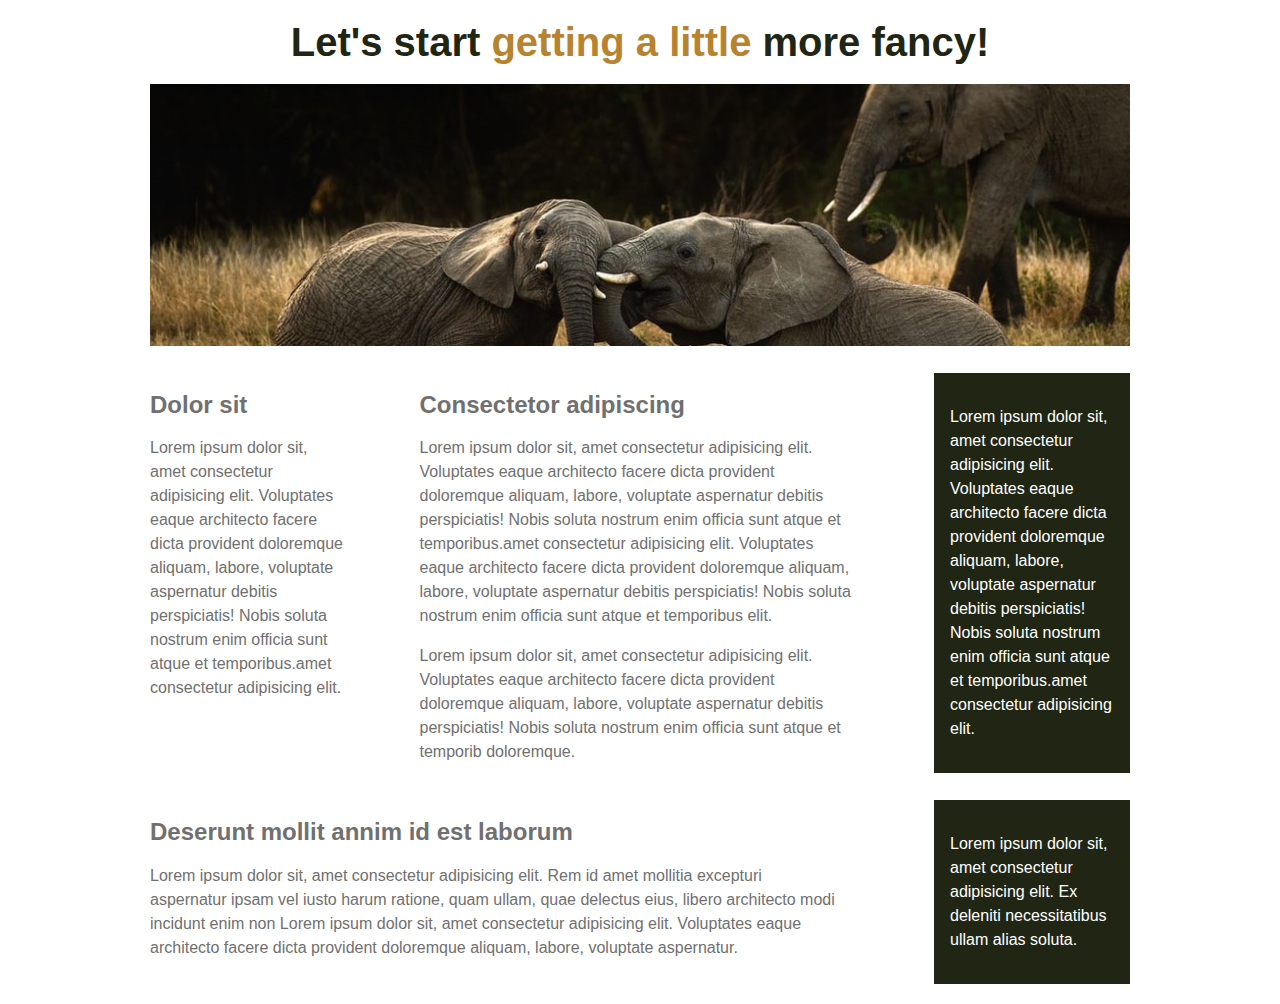
<file: template1/index.html>
<!DOCTYPE html>
<html lang="en">
  <head>
    <meta charset="UTF-8">
    <meta name="viewport" content="width=device-width, initial-scale=1.0">
    <link rel="stylesheet" href="style.css">
    <title>First</title>
  </head>
  <body>
    <div class="container">
      <h1>Let's start <span>getting a little</span> more fancy!</h1>
      <img src="../img/elephants.jpeg" alt="" class="image">
      <div class="columns">
        <div class="col1">
          <h2>Dolor sit</h2>
          <p>Lorem ipsum dolor sit, amet consectetur adipisicing elit. Voluptates eaque architecto facere dicta provident doloremque aliquam, labore, voluptate aspernatur debitis perspiciatis! Nobis soluta nostrum enim officia sunt atque et temporibus.amet consectetur adipisicing elit.</p>
        </div>
        <div class="col2">
          <h2>Consectetor adipiscing</h2>
          <p>Lorem ipsum dolor sit, amet consectetur adipisicing elit. Voluptates eaque architecto facere dicta provident doloremque aliquam, labore, voluptate aspernatur debitis perspiciatis! Nobis soluta nostrum enim officia sunt atque et temporibus.amet consectetur adipisicing elit. Voluptates eaque architecto facere dicta provident doloremque aliquam, labore, voluptate aspernatur debitis perspiciatis! Nobis soluta nostrum enim officia sunt atque et temporibus  elit.</p>
          <p>Lorem ipsum dolor sit, amet consectetur adipisicing elit. Voluptates eaque architecto facere dicta provident doloremque aliquam, labore, voluptate aspernatur debitis perspiciatis! Nobis soluta nostrum enim officia sunt atque et temporib doloremque.</p>
        </div>
        <div class="col1 dark">
          <p>Lorem ipsum dolor sit, amet consectetur adipisicing elit. Voluptates eaque architecto facere dicta provident doloremque aliquam, labore, voluptate aspernatur debitis perspiciatis! Nobis soluta nostrum enim officia sunt atque et temporibus.amet consectetur adipisicing elit.</p>
        </div>
      </div>
      <div class="columns">
        <div class="col3">
          <h2>Deserunt mollit annim id est laborum</h2>
          <p>Lorem ipsum dolor sit, amet consectetur adipisicing elit. Rem id amet mollitia excepturi aspernatur ipsam vel iusto harum ratione, quam ullam, quae delectus eius, libero architecto modi incidunt enim non Lorem ipsum dolor sit, amet consectetur adipisicing elit. Voluptates eaque architecto facere dicta provident doloremque aliquam, labore, voluptate aspernatur.</p>
        </div>
        <div class="col1 dark">
          <p>Lorem ipsum dolor sit, amet consectetur adipisicing elit. Ex deleniti necessitatibus ullam alias soluta.</p>
        </div>
      </div>
    </div>
  </body>
</html>
</file>
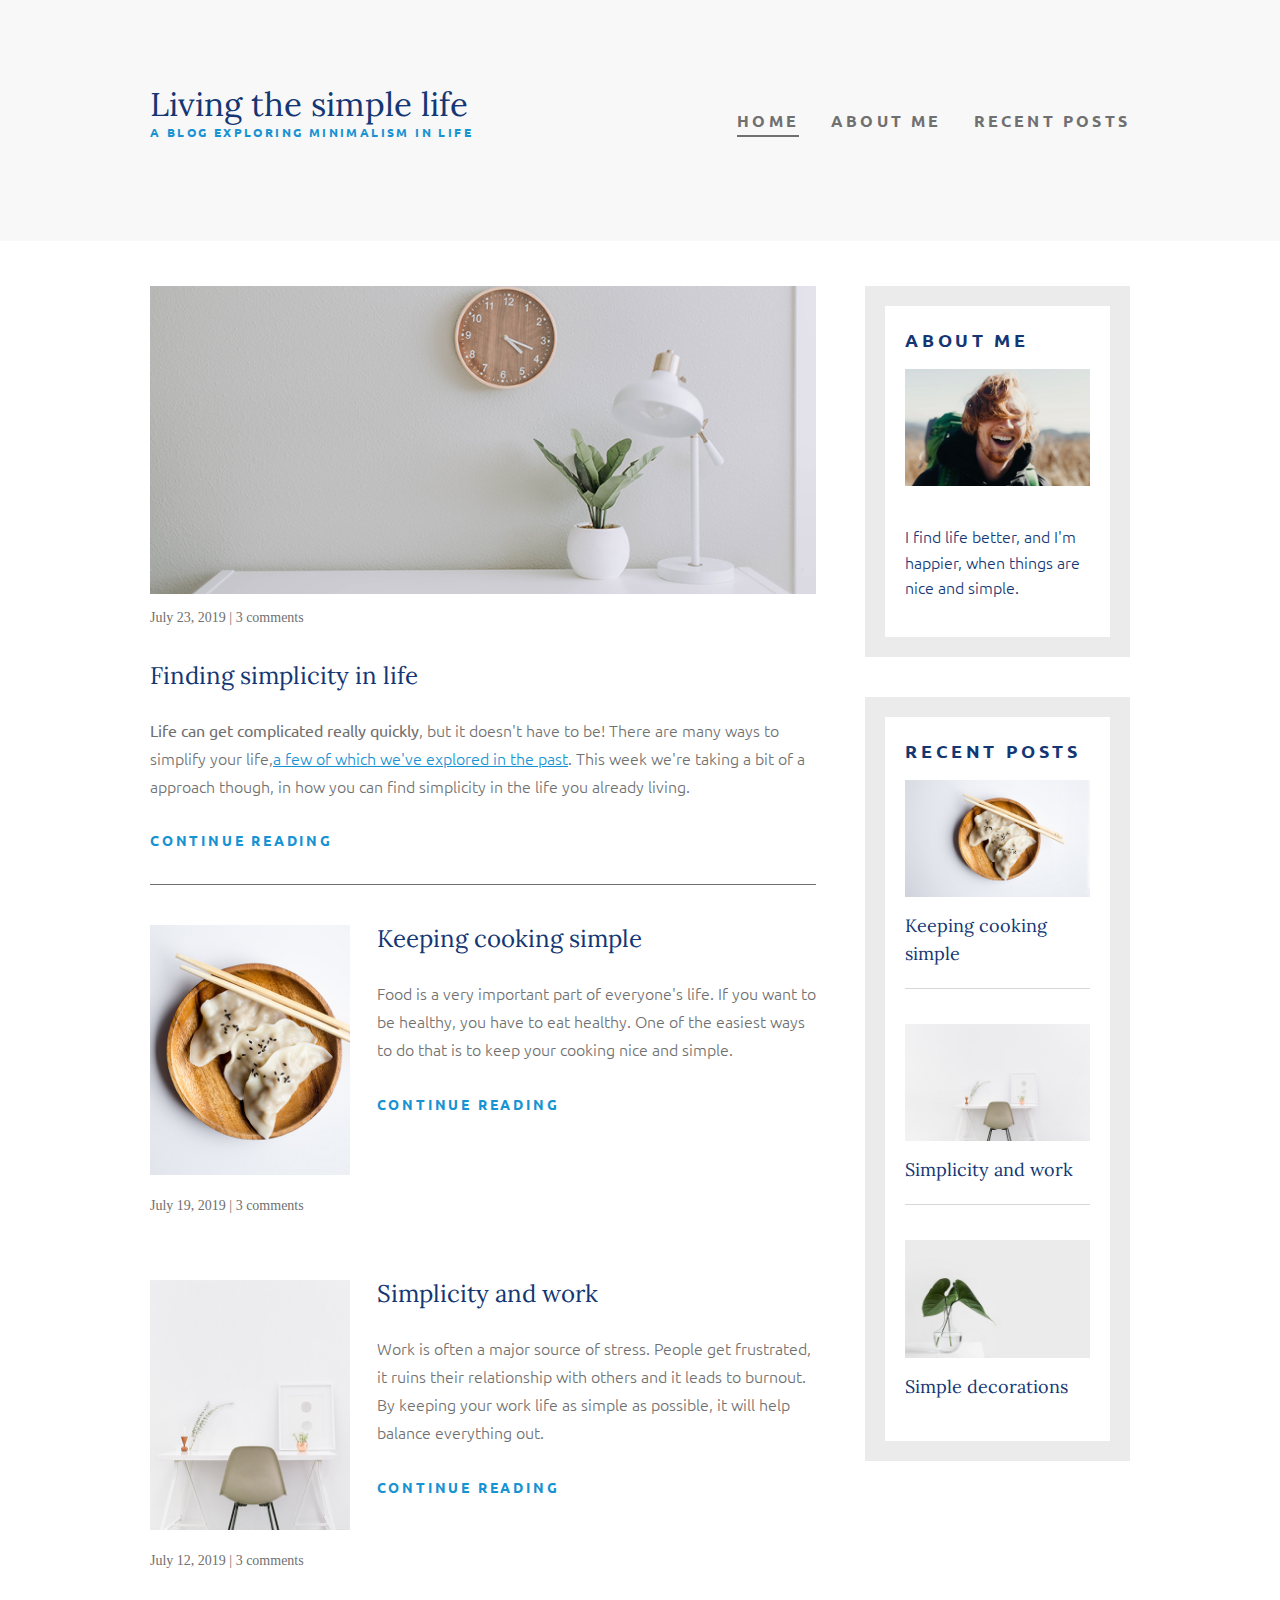
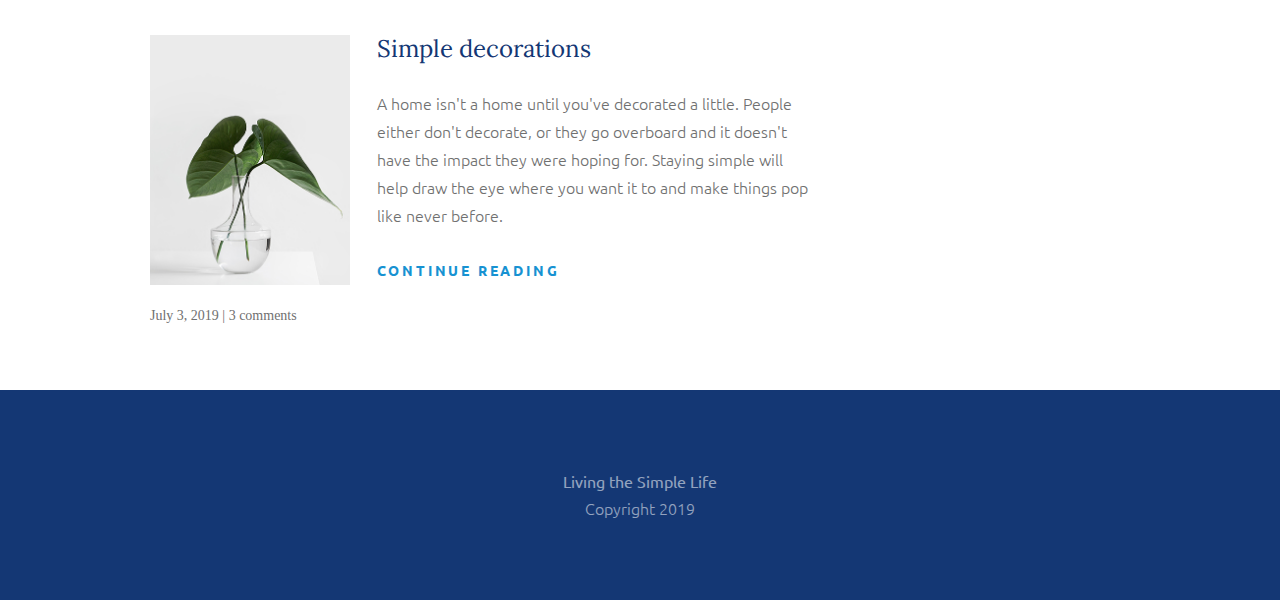
<file: template2/index.html>
<!DOCTYPE html>
<html lang="en">
  <head>
    <meta charset="UTF-8">
    <meta name="viewport" content="width=device-width, initial-scale=1.0">
    <link href="https://fonts.googleapis.com/css?family=Lora|Ubuntu:300,400,700&display-swap" rel="stylesheet">
    <link rel="stylesheet" href="style.css">
    <title>Living the simple life</title>
  </head>
  <body>
    <header>
      <div class="container container-flex">
        <div class="main-header">
          <h1>Living the simple life</h1>
          <p class="main-subtitle">A blog exploring minimalism in life</p>
        </div>
        <nav>
          <ul>
            <li><a href="index.html" class="current-page">Home</a></li>
            <li><a href="about.html">About me</a></li>
            <li><a href="recent-posts.html">Recent posts</a></li>
          </ul>
        </nav>
      </div>
    </header>

    <div class="container container-flex">
      <main role="main">

        <article class="article-featured">
          <h2 class="article-title">Finding simplicity in life</h2>
          <img src="../img/life.jpg" alt="" class="article-image">
          <p class="article-info">July 23, 2019 | 3 comments</p>
          <p class="article-body"><strong>Life can get complicated really quickly</strong>, but it doesn't have to be! There are many ways to simplify your life,<a href="#">a few of which we've explored in the past</a>. This week we're taking a bit of a approach though, in how you can find simplicity in the life you already living.</p>
          <a href="#" class="article-read-more">continue reading</a>
        </article>

        <article class="article-recent">
          <div class="article-recent-main">
            <h2 class="article-title">Keeping cooking simple</h2>
            <p class="article-body">Food is a very important part of everyone's life. If you want to be healthy, you have to eat healthy. One of the easiest ways to do that is to keep your cooking nice and simple.</p>
            <a href="#" class="article-read-more">continue reading</a>
          </div>
          <div class="article-recent-secondary">
            <img src="../img/food.jpg" alt="" class="article-image">
            <p class="article-info">July 19, 2019 | 3 comments</p>
          </div>
        </article>

        <article class="article-recent">
          <div class="article-recent-main">
            <h2 class="article-title">Simplicity and work</h2>
            <p class="article-body">Work is often a major source of stress. People get frustrated, it ruins their relationship with others and it leads to burnout. By keeping your work life as simple as possible, it will help balance everything out.</p>
            <a href="#" class="article-read-more">continue reading</a>
          </div>
          <div class="article-recent-secondary">
            <img src="../img/work.jpg" alt="" class="article-image article-image-work">
            <p class="article-info">July 12, 2019 | 3 comments</p>
          </div>
        </article>

        <article class="article-recent">
          <div class="article-recent-main">
            <h2 class="article-title">Simple decorations</h2>
            <p class="article-body">A home isn't a home until you've decorated a little. People either don't decorate, or they go overboard and it doesn't have the impact they were hoping for. Staying simple will help draw the eye where you want it to and make things pop like never before.</p>
            <a href="#" class="article-read-more">continue reading</a>
          </div>
          <div class="article-recent-secondary">
            <img src="../img/deco.jpg" alt="" class="article-image article-image-plant">
            <p class="article-info">July 3, 2019 | 3 comments</p>
          </div>
        </article>

      </main>

      <aside class="side-bar">
        <div class="sidebar-widget">
          <h2 class="widget-title widget-main-title">About me</h2>
          <img src="../img/about-me.jpg" alt="" class="widget-image">
          <p class="widget-body">I find life better, and I'm happier, when things are nice and simple.</p>
        </div>

        <div class="sidebar-widget">
          <h2 class="widget-title">Recent posts</h2>

          <div class="widget-recent-post">
            <h3 class="widget-recent-post-title">Keeping cooking simple</h3>
            <img src="../img/food.jpg" alt="" class="widget-image">
          </div>

          <div class="widget-recent-post">
            <h3 class="widget-recent-post-title">Simplicity and work</h3>
            <img src="../img/work.jpg" alt="" class="widget-image widget-image-work">
          </div>

          <div class="widget-recent-post">
            <h3 class="widget-recent-post-title">Simple decorations</h3>
            <img src="../img/deco.jpg" alt="" class="widget-image">
          </div>
          
        </div>
      </aside>
    </div> <!-- Container ends here -->
    <footer>
      <p><strong>Living the Simple Life</strong></p>
      <p>Copyright 2019</p>
    </footer>
  </body>
</html>
</file>
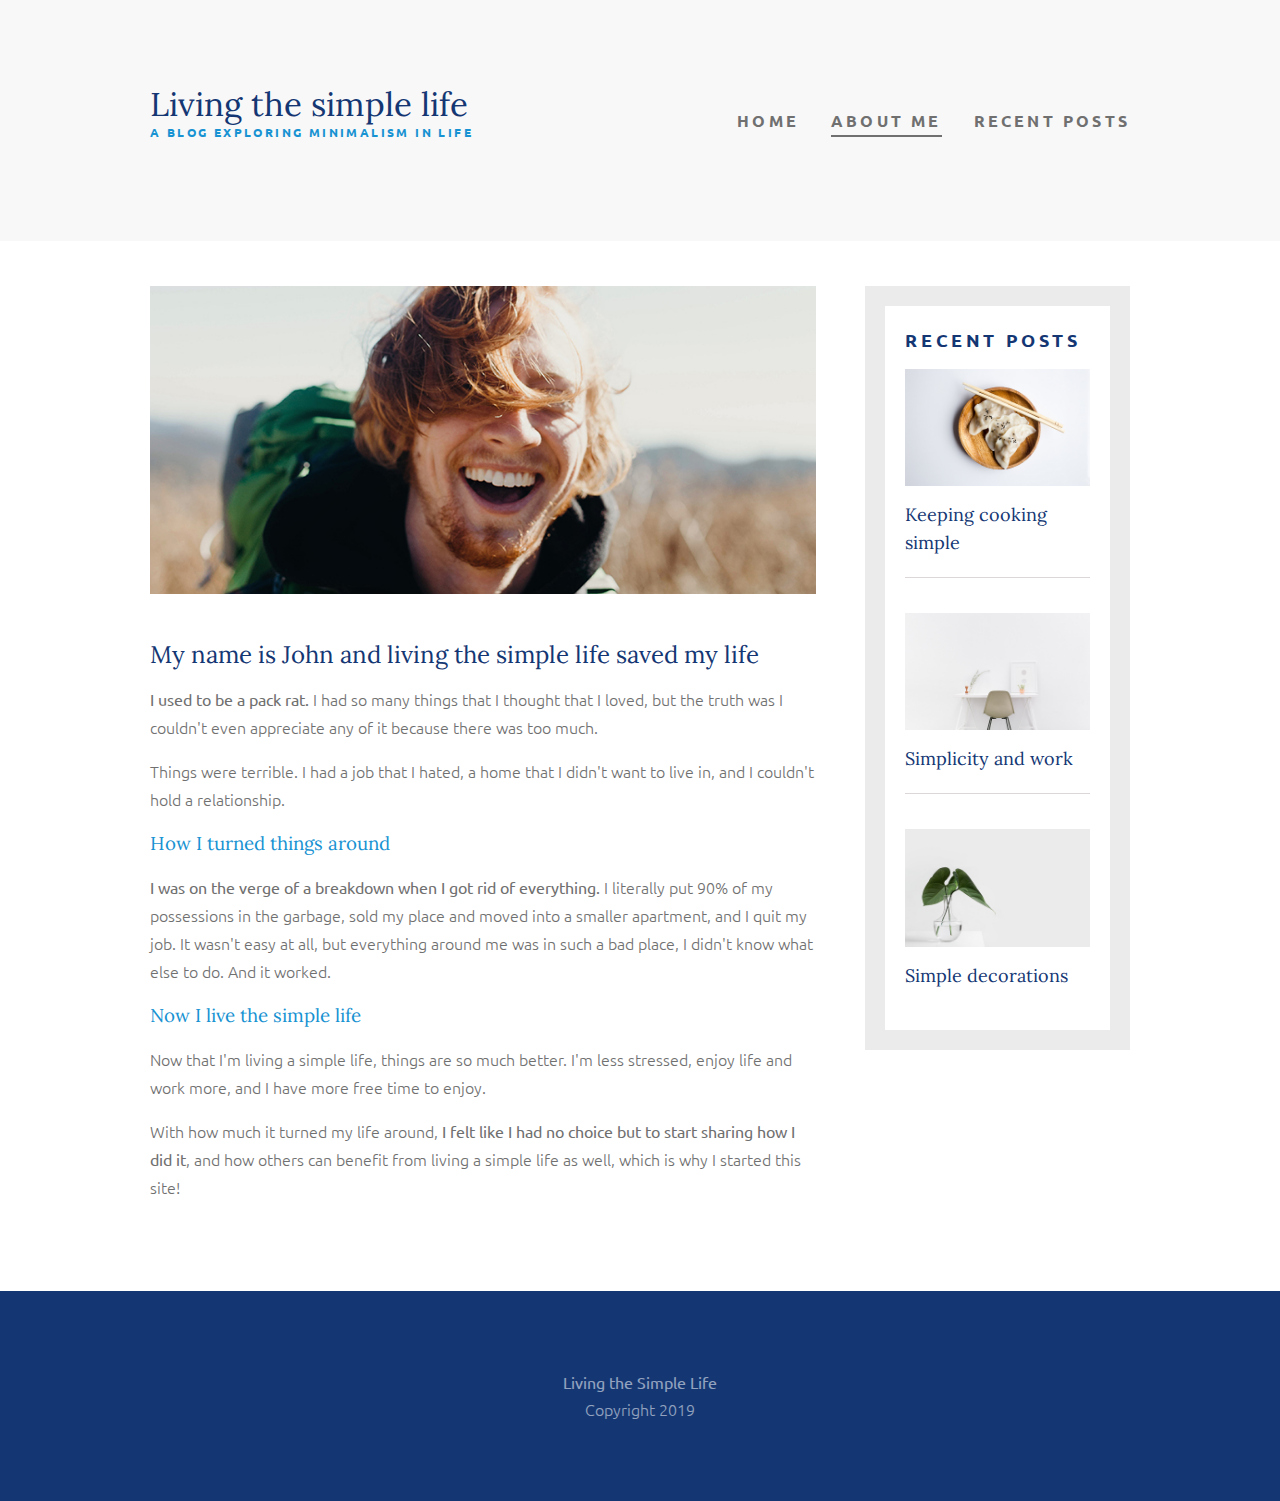
<file: template2/about.html>
<!DOCTYPE html>
<html lang="en">
  <head>
    <meta charset="UTF-8">
    <meta name="viewport" content="width=device-width, initial-scale=1.0">
    <link href="https://fonts.googleapis.com/css?family=Lora|Ubuntu:300,400,700&display-swap" rel="stylesheet">
    <link rel="stylesheet" href="style.css">
    <title>Living the simple life</title>
  </head>
  <body>
    <header>
      <div class="container container-flex">
        <div class="main-header">
          <h1>Living the simple life</h1>
          <p class="main-subtitle">A blog exploring minimalism in life</p>
        </div>
        <nav>
          <ul>
            <li><a href="index.html">Home</a></li>
            <li><a href="about.html" class="current-page">About me</a></li>
            <li><a href="recent-posts.html">Recent posts</a></li>
          </ul>
        </nav>
      </div>
    </header>
    
    <div class="container container-flex">
      <main role="main">

        <img src="../img/about-me.jpg" alt="" class="about-me-image">
        <h2>My name is John and living the simple life saved my life</h2>
        <p><strong>I used to be a pack rat.</strong> I had so many things that I thought that I loved, but the truth was I couldn't even appreciate any of it because there was too much.</p>
        <p>Things were terrible. I had a job that I hated, a home that I didn't want to live in, and I couldn't hold a relationship.</p>

        <h3>How I turned things around</h3>
        <p><strong>I was on the verge of a breakdown when I got rid of everything.</strong> I literally put 90% of my possessions in the garbage, sold my place and moved into a smaller apartment, and I quit my job. It wasn't easy at all, but everything around me was in such a bad place, I didn't know what else to do. And it worked.</p>

        <h3>Now I live the simple life</h3>
        <p>Now that I'm living a simple life, things are so much better. I'm less stressed, enjoy life and work more, and I have more free time to enjoy.</p>
        <p class="about-me-p">With how much it turned my life around,<strong> I felt like I had no choice but to start sharing how I did it</strong>, and how others can benefit from living a simple life as well, which is why I started this site!</p>

      </main>

      <aside class="side-bar">
        <div class="sidebar-widget">
          <h2 class="widget-title">Recent posts</h2>

          <div class="widget-recent-post">
            <h3 class="widget-recent-post-title">Keeping cooking simple</h3>
            <img src="../img/food.jpg" alt="" class="widget-image">
          </div>

          <div class="widget-recent-post">
            <h3 class="widget-recent-post-title">Simplicity and work</h3>
            <img src="../img/work.jpg" alt="" class="widget-image widget-image-work">
          </div>

          <div class="widget-recent-post">
            <h3 class="widget-recent-post-title">Simple decorations</h3>
            <img src="../img/deco.jpg" alt="" class="widget-image">
          </div>
          
        </div>
      </aside>
    </div> <!-- Container ends here -->
    
    <footer class="about-me-footer">
      <p><strong>Living the Simple Life</strong></p>
      <p>Copyright 2019</p>
    </footer>

  </body>
</html>
</file>
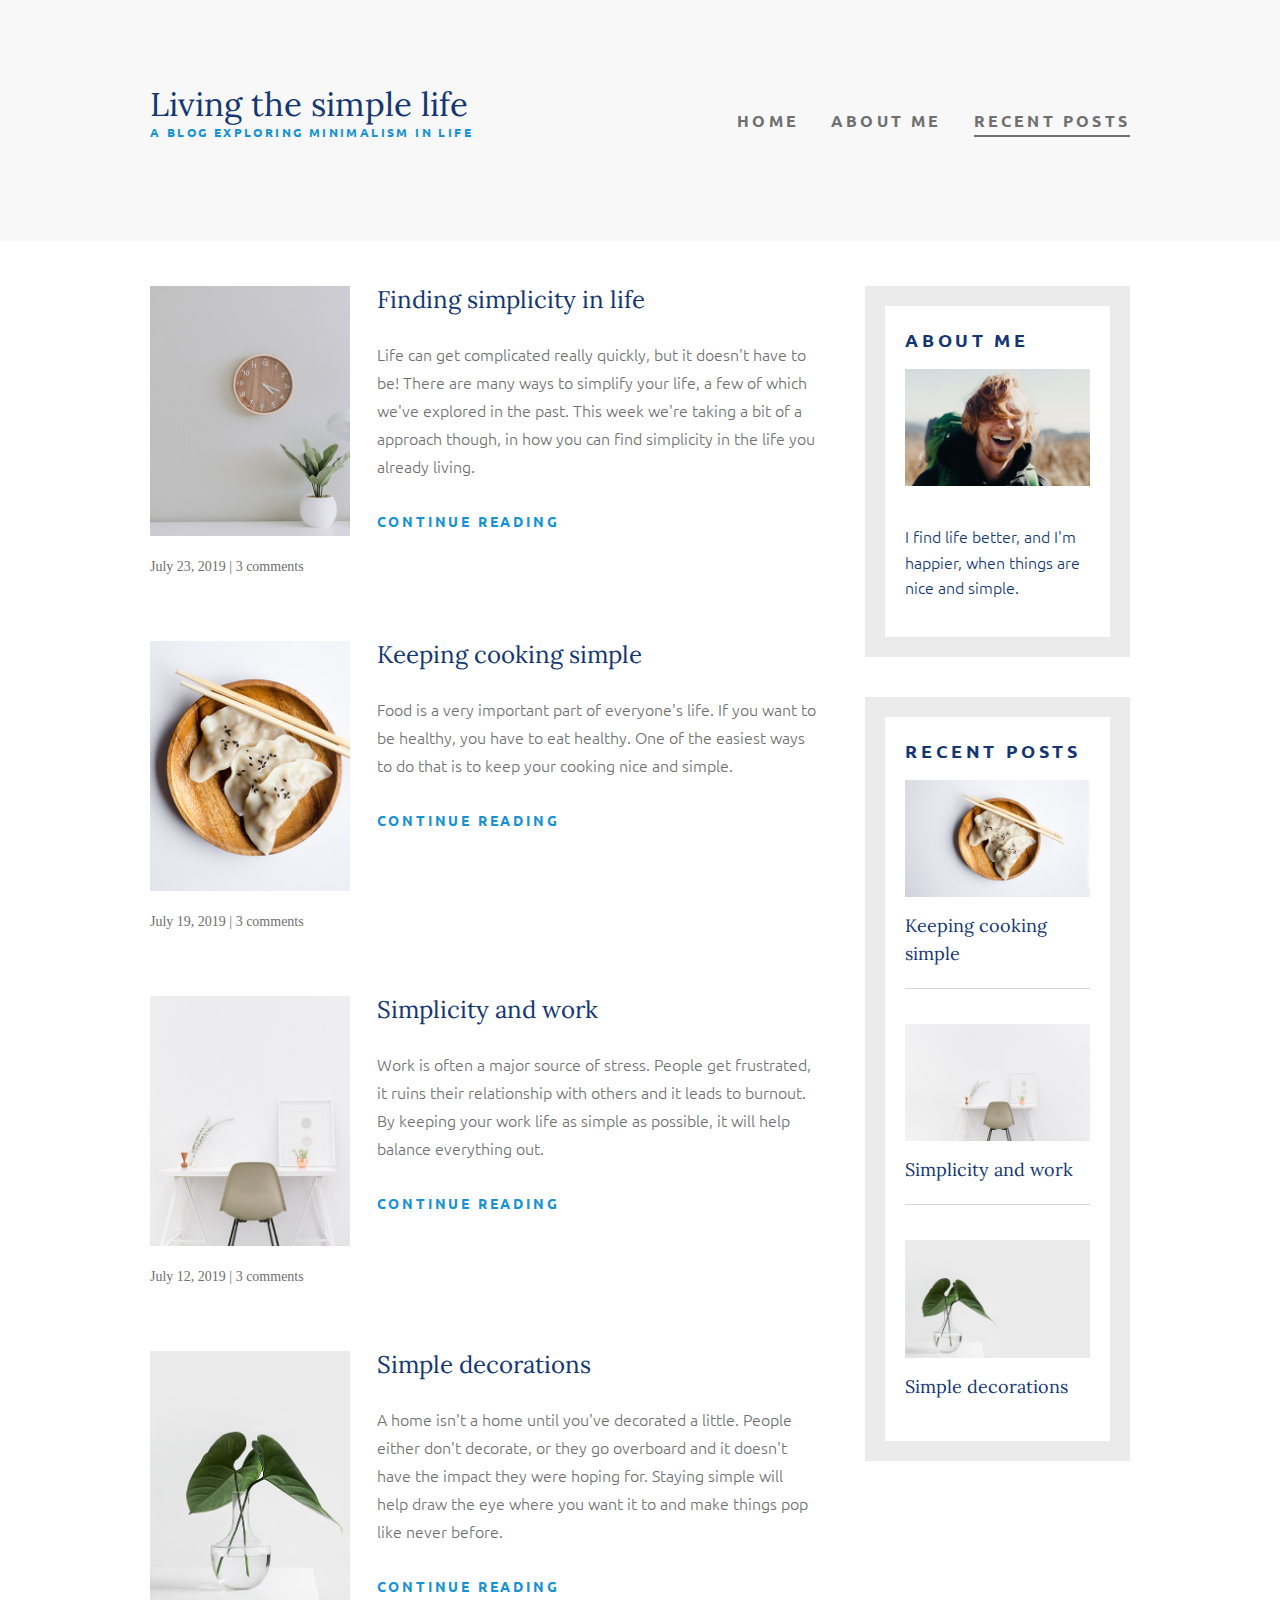
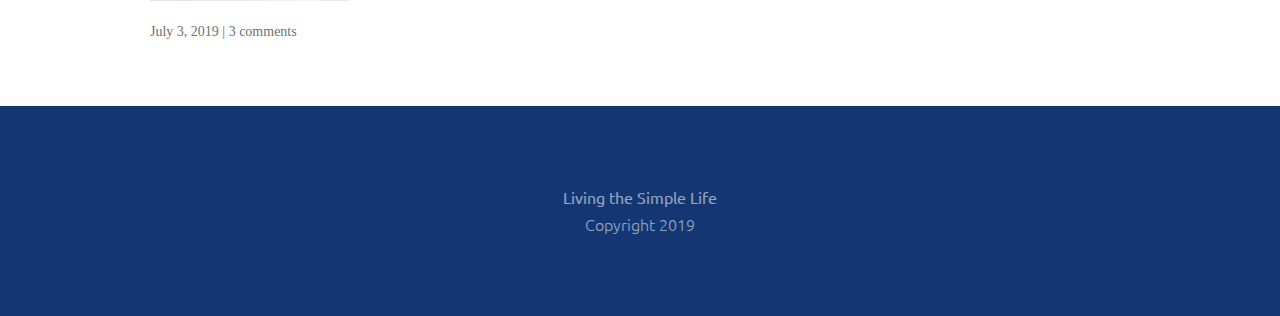
<file: template2/recent-posts.html>
<!DOCTYPE html>
<html lang="en">
  <head>
    <meta charset="UTF-8">
    <meta name="viewport" content="width=device-width, initial-scale=1.0">
    <link href="https://fonts.googleapis.com/css?family=Lora|Ubuntu:300,400,700&display-swap" rel="stylesheet">
    <link rel="stylesheet" href="style.css">
    <title>Living the simple life</title>
  </head>
  <body>
    <header>
      <div class="container container-flex">
        <div class="main-header">
          <h1>Living the simple life</h1>
          <p class="main-subtitle">A blog exploring minimalism in life</p>
        </div>
        <nav>
          <ul>
            <li><a href="index.html">Home</a></li>
            <li><a href="about.html">About me</a></li>
            <li><a href="recent-posts.html" class="current-page">Recent posts</a></li>
          </ul>
        </nav>
      </div>
    </header>

    <div class="container container-flex">
      <main role="main">

        <article class="article-recent">
          <div class="article-recent-main">
            <h2 class="article-title">Finding simplicity in life</h2>
            <p class="article-body">Life can get complicated really quickly, but it doesn't have to be! There are many ways to simplify your life, a few of which we've explored in the past. This week we're taking a bit of a approach though, in how you can find simplicity in the life you already living.</p>
            <a href="#" class="article-read-more">continue reading</a>
          </div>
          <div class="article-recent-secondary">
            <img src="../img/life.jpg" alt="" class="article-image">
            <p class="article-info">July 23, 2019 | 3 comments</p>
          </div>
        </article>

        <article class="article-recent">
          <div class="article-recent-main">
            <h2 class="article-title">Keeping cooking simple</h2>
            <p class="article-body">Food is a very important part of everyone's life. If you want to be healthy, you have to eat healthy. One of the easiest ways to do that is to keep your cooking nice and simple.</p>
            <a href="#" class="article-read-more">continue reading</a>
          </div>
          <div class="article-recent-secondary">
            <img src="../img/food.jpg" alt="" class="article-image">
            <p class="article-info">July 19, 2019 | 3 comments</p>
          </div>
        </article>

        <article class="article-recent">
          <div class="article-recent-main">
            <h2 class="article-title">Simplicity and work</h2>
            <p class="article-body">Work is often a major source of stress. People get frustrated, it ruins their relationship with others and it leads to burnout. By keeping your work life as simple as possible, it will help balance everything out.</p>
            <a href="#" class="article-read-more">continue reading</a>
          </div>
          <div class="article-recent-secondary">
            <img src="../img/work.jpg" alt="" class="article-image">
            <p class="article-info">July 12, 2019 | 3 comments</p>
          </div>
        </article>

        <article class="article-recent">
          <div class="article-recent-main">
            <h2 class="article-title">Simple decorations</h2>
            <p class="article-body">A home isn't a home until you've decorated a little. People either don't decorate, or they go overboard and it doesn't have the impact they were hoping for. Staying simple will help draw the eye where you want it to and make things pop like never before.</p>
            <a href="#" class="article-read-more">continue reading</a>
          </div>
          <div class="article-recent-secondary">
            <img src="../img/deco.jpg" alt="" class="article-image article-image-plant">
            <p class="article-info">July 3, 2019 | 3 comments</p>
          </div>
        </article>

      </main>

      <aside class="side-bar">
        <div class="sidebar-widget">
          <h2 class="widget-title widget-main-title">About me</h2>
          <img src="../img/about-me.jpg" alt="" class="widget-image">
          <p class="widget-body">I find life better, and I'm happier, when things are nice and simple.</p>
        </div>

        <div class="sidebar-widget">
          <h2 class="widget-title">Recent posts</h2>

          <div class="widget-recent-post">
            <h3 class="widget-recent-post-title">Keeping cooking simple</h3>
            <img src="../img/food.jpg" alt="" class="widget-image">
          </div>

          <div class="widget-recent-post">
            <h3 class="widget-recent-post-title">Simplicity and work</h3>
            <img src="../img/work.jpg" alt="" class="widget-image widget-image-work">
          </div>

          <div class="widget-recent-post">
            <h3 class="widget-recent-post-title">Simple decorations</h3>
            <img src="../img/deco.jpg" alt="" class="widget-image">
          </div>
          
        </div>
      </aside>
    </div> <!-- Container ends here -->

    <footer>
      <p><strong>Living the Simple Life</strong></p>
      <p>Copyright 2019</p>
    </footer>
  </body>
</html>
</file>
<file: template1/style.css>
* {
  box-sizing: border-box;
}

body{
  font-family: 'Open Sans', sans-serif;
  font-size: 1rem;
  line-height: 1.5em;
  color: #707070;
}
.container{
  max-width: 980px;
  width: 90%;
  margin: 0 auto;
}

.dark{
  color: #fff;
  background-color:#212614;
  padding: 1em 1em;
}

h1{
  color:#212614;
  text-align: center;
  margin: 30px;
  font-size: 2.5rem;
}

span{
  color:#b7832f;
}

.image{
  max-width: 100%;
  background-repeat: no-repeat;
  background-position: center center/cover;
  margin-bottom: 20px;
}

.columns {
  display: flex;
  justify-content:space-between;
  align-items:flex-start;
  text-align: start;
  margin-bottom: 20px;
}

.col1{
  width: 20%;
}

.col2{
  width: 45%;
}

.col3{
  width: 70%;
}

@media(max-width:900px){
  h1{
    display: block;
    line-height: 1.5em;
    text-align: start;
    margin-left: 0;
  }
}
@media(max-width:768px){
  .columns{
    flex-direction: column;
  }
  
  .col1,
  .col2,
  .col3{
    width: 100%;
  }

  h1{
    display: block;
    line-height: 1.5em;
    text-align: start;
    margin-left: 0;
  }
}
</file>
<file: template2/style.css>
body {
  font-family: 'Ubuntu', sans-serif;
  margin: 0;
  font-size: 18px/28px;
  line-height:28px;
  text-align: left;
  font-weight: 300;
  color: #707070;
}

/* Typography */

h1,
h2,
h3{
  font-family:'Lora',serif;
  font-weight:400;
  color: #143774;
  margin: 0;
}

h1{
  font-size: 33px;
  margin: 0;
}

main h2{
  font-size: 24px/28px;
}

main h3{
  font-size: 21px/28px;
  font-weight: normal;
  color:#1792D2;
}

.about-me-image{
  width: 100%;
  height: 308px;
  object-fit: cover;
  object-position:center;
  margin-bottom: 40px;
}

a{
  color: #1792D2;
}

a:hover,
a:focus{
  color: #143774;
  font-weight:300;
}

/* Navigation*/
nav ul{
  list-style: none;
  display: flex;
  padding: 0;
  justify-content: center;
}

nav li{
  margin-left:2em;
}

nav a{
  text-decoration: none;
  color: #707070;
  padding: 0.25em 0px;
  font-weight: bold;
  text-transform: uppercase;
  font-size: 16px;
  letter-spacing: 3.2px;
  font-family: 'Ubuntu';
}

nav a:hover,
nav a:focus{
  color: #1792D2;
  font-weight: bold;
}

nav .current-page{
  border-bottom: 2px solid #707070;
}

.current-page:hover{
  color: #707070;
}

/*Layout*/

.container{
  width: 90%;
  max-width: 980px;
  margin: 0 auto;
}

.container-flex{
  display: flex;
  justify-content:space-between;
}

header{
  background-color: #f8f8f8;
  padding: 90px 0;
  margin-bottom: 45px;
}

.main-subtitle{
  font-weight: 700;
  font-size: 12px;
  height: 13px;
  color: #1792D2;
  margin: 0 0;
  letter-spacing: 2.4px;
  text-transform: uppercase;
}

.article-title{
  font-size: 24px;
}

/* Articles */

.article-featured{
  border-bottom: 1px solid #707070;
  padding-bottom: 30px;
  margin-bottom: 40px;
  display: flex;
  flex-direction: column;
}

.article-featured .article-title{
  order: 3;
}

.article-featured .article-image{
  order: 1;
}

.article-featured .article-info{
  order: 2;
}

.article-featured .article-body{
  order: 4;
}

.article-featured .article-read-more{
  order: 5;
}

.article-recent{
  display: flex;
  justify-content: space-between;
  margin-bottom: 50px;
}

.article-recent p, .article-featured p{
  padding: 10px 0;
}

.about-me-p{
  margin-bottom: 90px;
}

.article-image{
  width: 100%;
  min-height: 250px;
  object-fit: cover;
  object-position: center;
}

.article-image-plant{
  object-position: left;
}

.article-featured .article-image{
  height: 308px;
  object-position: bottom;
}

.article-read-more,
.article-info{
  font-size: 14px;
  margin-bottom: 0;
}

.article-read-more{
  color: #1792D2;
  text-decoration: none;
  font-family: 'Ubuntu';
  letter-spacing: 2.8px;
  text-transform: uppercase;
  font-weight: bold;
}

.article-read-more:hover,
.article-read-more:focus{
  color: #143774;
  text-decoration: underline;
  font-weight: bold;
}

.article-featured .article-info{
  margin-bottom: 20px;
}

.article-info{
  font-family: 'Segoe UI';
  font-weight: 300;
  color: #707070;
  margin-top: 0;
}

.article-recent-main{
  order: 1;
  width: 66%;
}

.article-recent-secondary{
  order: 0;
  width: 30%;
}

main{
  width: 68%;
}

aside{
  width: 27%;
  min-width:200px;
  margin-left:15px;
}

/* Widgets */

.widget-title{
  font-family: 'Ubuntu';
  font-weight: 700;
  font-size: 18px;
  letter-spacing: 3.6px;
  text-transform: uppercase;
}

.sidebar-widget{
  border: 20px solid #ebebeb;
  padding: 20px;
  margin-bottom: 40px;
}

.widget-body{
  color: #143774;
  font-weight: 300;
  font-size: 14px/24px;
  letter-spacing: 0;
  text-align: left;
  line-height: 1.6;
}

.widget-recent-post{
  display: flex;
  flex-direction: column;
  border-bottom: 1px solid #dbd7d7;
  margin-bottom: 20px;
}

.widget-recent-post:last-child{
  border-bottom: none;
  margin-bottom: 0;
}

.widget-image{
  width: 100%;
  order: 1;
  margin: 15px 0;
}

.widget-recent-post-title{
  font-size: 18px;
  color: #143774;
  order: 2;
  padding-bottom: 20px;
}

/* Footer */
footer{
  background:#143774 0% 0% no-repeat padding-box;
  font-size: 18px/28px;
  line-height:0.7;
  text-align: center;
  color:#FFFFFF;
  padding: 70px 0;
}

footer p{
  opacity: 0.54;
}

/* Media Query */

@media screen and (max-width:850px){
  .container-flex{
    flex-direction: column;
  }

  header{
    text-align: center;
  }

  nav ul{
    flex-direction: column;
  }

  nav li{
    margin: 15px 0;
  }
  nav .current-page{
    border-bottom:none;
  }

  .article-recent{
    flex-direction: column;
  }

  .article-recent-main{
    margin-top: -40px;
  }

  .article-recent .article-read-more:nth-child(2){
    display: none;
  }
  
  .article-info{
    margin: 0;
    text-align: right;
  }

  .article-featured .article-info{
    text-align: left;
  }

  .article-image{
    height: 270px;
  }

  main,
  aside,
  .article-recent-main,
  .article-recent-secondary{
    width: 100%;
  }

  aside{
    margin-left: 0;
  }

  .article-read-more:nth-child(3){
    display: none;
  }

  .widget-image{
    height: 150px;
    object-fit: cover;
    padding-top: 40px;
  }

  .widget-recent-post .widget-image{
    height: 100px;
    object-fit: cover;
    padding-top: 0;
  }
  
  .article-image-work{
    object-position:bottom;
  }

  .widget-image-work{
    object-position:bottom;
  }

  .sidebar-widget{
    margin-bottom: 70px;
  }

  .widget-title{
    padding-bottom: 20px;
  }

  .widget-main-title{
    display: none;
  }
  
}
</file>
